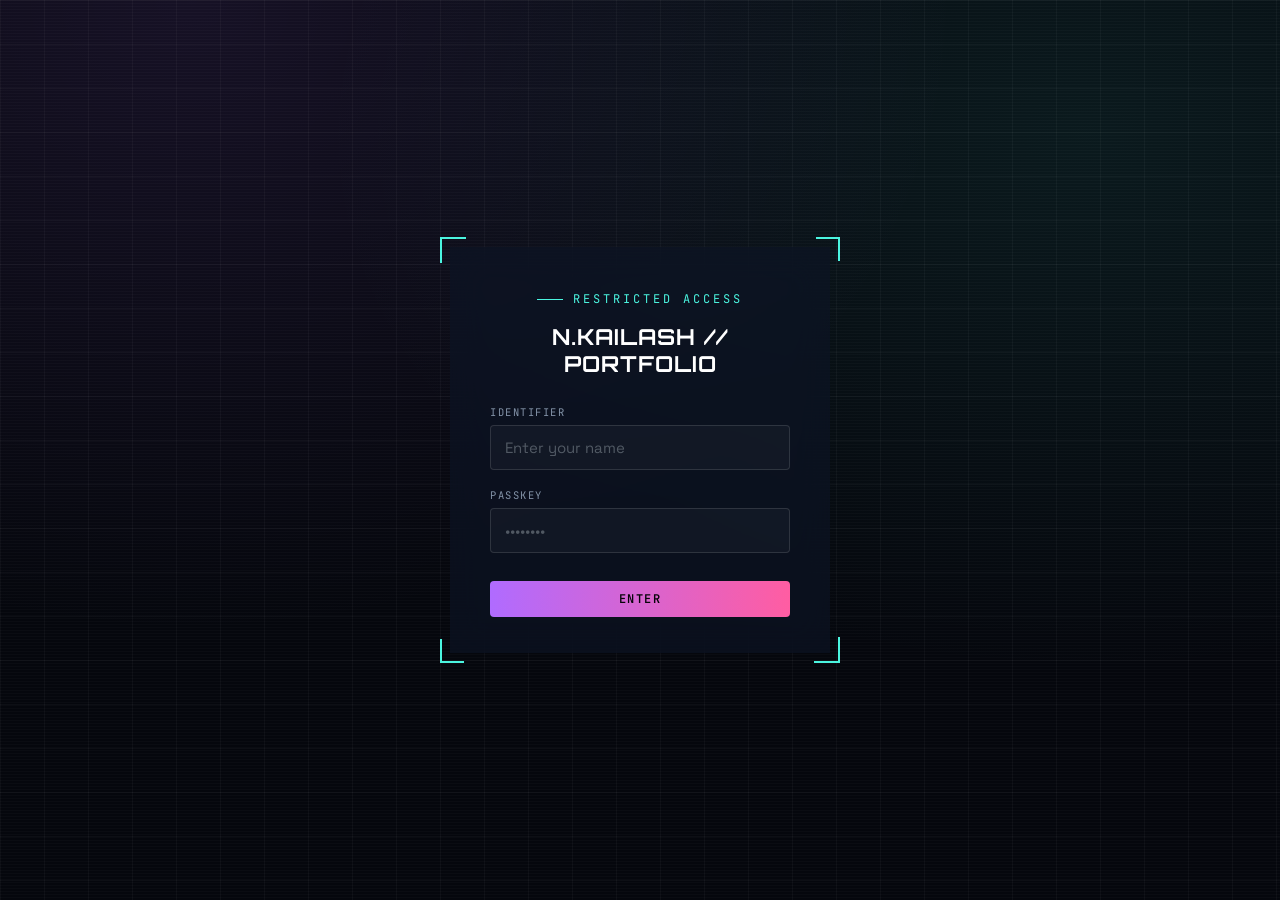
<file: index.html>
<!DOCTYPE html>
<html lang="en">
<head>
<meta charset="UTF-8">
<meta name="viewport" content="width=device-width, initial-scale=1.0">
<title>Access Portfolio — N.KAILASH</title>
<link href="https://fonts.googleapis.com/css2?family=Orbitron:wght@500;700;900&family=Space+Grotesk:wght@400;500;600&family=JetBrains+Mono:wght@400;500&display=swap" rel="stylesheet">
<link rel="icon" type="image/png" href="Elegante Logo _N.K._ en Gradiente.png">
<link rel="stylesheet" href="style.css">
<style>
  body{align-items:center;justify-content:center;min-height:100vh;position:relative;opacity:0;animation:fadeIn 1.1s ease forwards;}
  @keyframes fadeIn{to{opacity:1;}}
  body::after{
    content:"";position:fixed;inset:0;
    background:repeating-linear-gradient(to bottom, rgba(255,255,255,0.025) 0px, rgba(255,255,255,0.025) 1px, transparent 1px, transparent 3px);
    pointer-events:none;z-index:1;
  }
  .particle{position:absolute;border-radius:50%;pointer-events:none;background:radial-gradient(circle, rgba(75,245,224,0.9), transparent 70%);animation:drift 6s linear forwards;}
  @keyframes drift{from{transform:translateY(0);opacity:0.7;}to{transform:translateY(-120px);opacity:0;}}
  .panel{width:380px;position:relative;z-index:2;padding:44px 40px 36px;text-align:center;background:rgba(13,21,38,0.65);backdrop-filter:blur(18px);}
  .panel button{width:100%;margin-top:10px;}
  .error{color:#ff5d7a;font-family:'JetBrains Mono',monospace;font-size:12px;margin-top:14px;display:none;}
</style>
</head>
<body>

<div class="panel hud-frame">
  <span class="c2"></span><span class="c3"></span>
  <div class="eyebrow" style="justify-content:center;">Restricted Access</div>
  <h1 style="font-family:'Orbitron',sans-serif;font-weight:700;font-size:22px;letter-spacing:1px;margin-bottom:28px;color:#fff;">N.KAILASH // PORTFOLIO</h1>

  <div class="field">
    <label for="username">Identifier</label>
    <input type="text" id="username" placeholder="Enter your name">
  </div>
  <div class="field">
    <label for="password">Passkey</label>
    <input type="password" id="password" placeholder="••••••••">
  </div>

  <button class="sign-in-btn" onclick="validateLogin()">Enter</button>
  <p class="error" id="errorMsg">Invalid credentials — try again.</p>
</div>

<script>
  function spawnParticle(){
    const p = document.createElement('div');
    p.className = 'particle';
    const size = 2 + Math.random()*3;
    p.style.width = size + 'px';
    p.style.height = size + 'px';
    p.style.left = Math.random()*window.innerWidth + 'px';
    p.style.top = (window.innerHeight + 10) + 'px';
    document.body.appendChild(p);
    setTimeout(() => p.remove(), 6000);
  }
  setInterval(spawnParticle, 300);

  function validateLogin(){
    const password = document.getElementById('password').value.trim();
    const errorMsg = document.getElementById('errorMsg');
    if (password === "protagonistkanth") {
      window.location.href = "main.html";
    } else {
      errorMsg.style.display = "block";
      setTimeout(() => { errorMsg.style.display = "none"; }, 2000);
    }
  }
  document.getElementById('password').addEventListener('keydown', e => {
    if (e.key === 'Enter') validateLogin();
  });
</script>
</body>
</html>
</file>
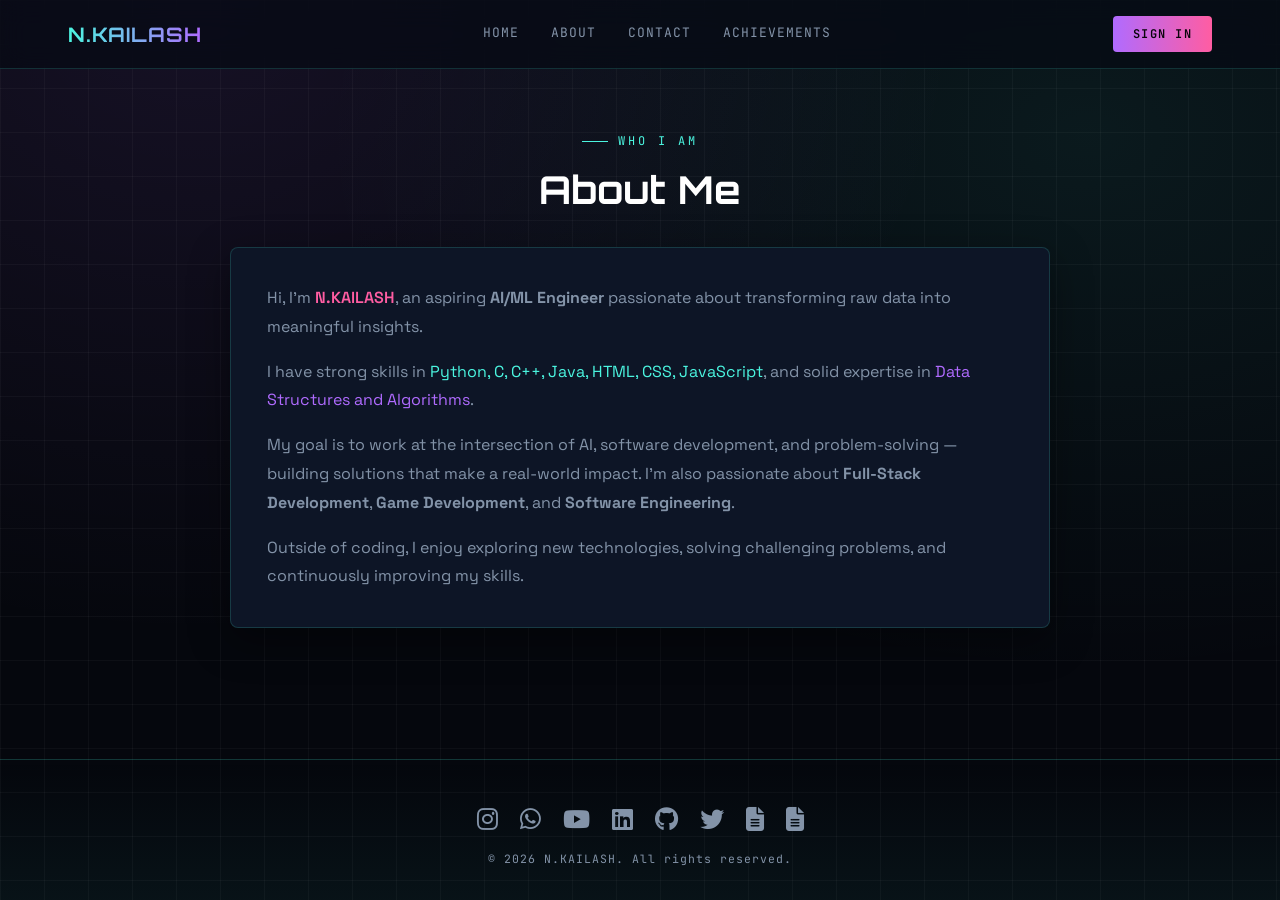
<file: about.html>
<!DOCTYPE html>
<html lang="en">
<head>
<meta charset="UTF-8" />
<meta name="viewport" content="width=device-width, initial-scale=1.0" />
<title>About Me — N.KAILASH</title>
<link rel="stylesheet" href="https://cdnjs.cloudflare.com/ajax/libs/font-awesome/6.5.0/css/all.min.css">
<link rel="icon" type="image/png" href="Elegante Logo _N.K._ en Gradiente.png">
<link href="https://fonts.googleapis.com/css2?family=Orbitron:wght@500;700;900&family=Space+Grotesk:wght@400;500;600;700&family=JetBrains+Mono:wght@400;500&display=swap" rel="stylesheet">
<link rel="stylesheet" href="style.css">
</head>
<body>

<header>
  <div class="nav-wrap">
    <a href="main.html" class="logo">N.KAILASH</a>
    <nav class="links">
      <a href="main.html">Home</a>
      <a href="about.html">About</a>
      <a href="contact.html">Contact</a>
      <a href="achievements.html">Achievements</a>
    </nav>
    <div class="nav-actions">
      <a href="signin.html" class="sign-in-btn">Sign In</a>
    </div>
  </div>
</header>

<main>
  <section class="section">
    <div class="page-heading">
      <div class="eyebrow">Who I am</div>
      <h2>About Me</h2>
    </div>

    <div class="panel-card" style="max-width:820px;margin:0 auto 80px;">
      <p>
        Hi, I'm <span class="accent">N.KAILASH</span>, an aspiring <strong>AI/ML Engineer</strong> passionate about transforming raw data into meaningful insights.
      </p>
      <p>
        I have strong skills in <span class="accent-cyan">Python, C, C++, Java, HTML, CSS, JavaScript</span>, and solid expertise in <span class="accent-violet">Data Structures and Algorithms</span>.
      </p>
      <p>
        My goal is to work at the intersection of AI, software development, and problem-solving — building solutions that make a real-world impact. I'm also passionate about <strong>Full-Stack Development</strong>, <strong>Game Development</strong>, and <strong>Software Engineering</strong>.
      </p>
      <p>
        Outside of coding, I enjoy exploring new technologies, solving challenging problems, and continuously improving my skills.
      </p>
    </div>
  </section>
</main>

<footer class="footer">
  <div class="social-icons">
    <a href="https://www.instagram.com/kailash_.kanth" target="_blank" class="instagram"><i class="fab fa-instagram"></i></a>
    <a href="https://wa.me/918489091701" target="_blank" class="whatsapp"><i class="fab fa-whatsapp"></i></a>
    <a href="https://www.youtube.com" target="_blank" class="youtube"><i class="fab fa-youtube"></i></a>
    <a href="https://www.linkedin.com" target="_blank" class="linkedin"><i class="fab fa-linkedin"></i></a>
    <a href="https://github.com" target="_blank" class="github"><i class="fab fa-github"></i></a>
    <a href="https://twitter.com" target="_blank" class="twitter"><i class="fab fa-twitter"></i></a>
    <a href="KailashResumeSimple.pdf" target="_blank" class="resume"><i class="fas fa-file-alt"></i></a>
    <a href="KailashResume.pdf" target="_blank" class="resume"><i class="fas fa-file-alt"></i></a>
  </div>
  <p>© 2026 N.KAILASH. All rights reserved.</p>
</footer>

</body>
</html>
</file>
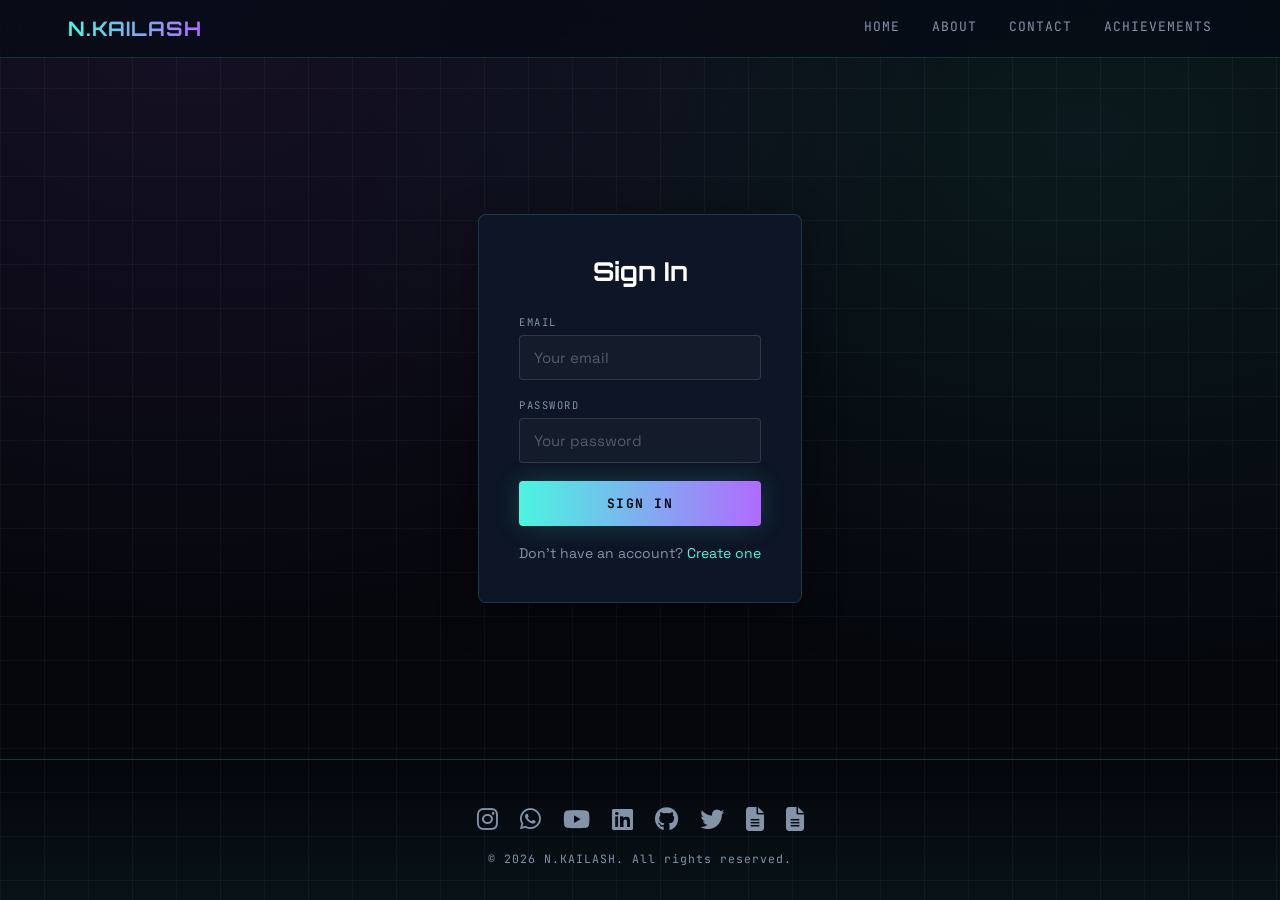
<file: signin.html>
<!DOCTYPE html>
<html lang="en">
<head>
<meta charset="UTF-8" />
<meta name="viewport" content="width=device-width, initial-scale=1.0" />
<title>Sign In — N.KAILASH</title>
<link rel="stylesheet" href="https://cdnjs.cloudflare.com/ajax/libs/font-awesome/6.5.0/css/all.min.css">
<link rel="icon" type="image/png" href="Elegante Logo _N.K._ en Gradiente.png">
<link href="https://fonts.googleapis.com/css2?family=Orbitron:wght@500;700;900&family=Space+Grotesk:wght@400;500;600;700&family=JetBrains+Mono:wght@400;500&display=swap" rel="stylesheet">
<link rel="stylesheet" href="style.css">
<style>
  body{transition:transform .5s ease, opacity .5s ease;}
  body.slide-left{transform:translateX(-6%);opacity:0;}
  main{display:flex;align-items:center;justify-content:center;padding:60px 20px;}
</style>
</head>
<body>

<header>
  <div class="nav-wrap">
    <a href="main.html" class="logo">N.KAILASH</a>
    <nav class="links">
      <a href="main.html">Home</a>
      <a href="about.html">About</a>
      <a href="contact.html">Contact</a>
      <a href="achievements.html">Achievements</a>
    </nav>
  </div>
</header>

<main>
  <section class="form-card">
    <h2>Sign In</h2>
    <form action="#" method="POST">
      <div class="field">
        <label for="email">Email</label>
        <input type="email" id="email" placeholder="Your email" required>
      </div>
      <div class="field">
        <label for="password">Password</label>
        <input type="password" id="password" placeholder="Your password" required>
      </div>
      <button type="submit" class="btn-primary" style="width:100%;">Sign In</button>
    </form>
    <p class="form-footnote">Don't have an account? <a href="signup.html" id="create-account">Create one</a></p>
  </section>
</main>

<footer class="footer">
  <div class="social-icons">
    <a href="https://www.instagram.com/kailash_.kanth" target="_blank" class="instagram"><i class="fab fa-instagram"></i></a>
    <a href="https://wa.me/918489091701" target="_blank" class="whatsapp"><i class="fab fa-whatsapp"></i></a>
    <a href="https://www.youtube.com" target="_blank" class="youtube"><i class="fab fa-youtube"></i></a>
    <a href="https://www.linkedin.com" target="_blank" class="linkedin"><i class="fab fa-linkedin"></i></a>
    <a href="https://github.com" target="_blank" class="github"><i class="fab fa-github"></i></a>
    <a href="https://twitter.com" target="_blank" class="twitter"><i class="fab fa-twitter"></i></a>
    <a href="KailashResumeSimple.pdf" target="_blank" class="resume"><i class="fas fa-file-alt"></i></a>
    <a href="KailashResume.pdf" target="_blank" class="resume"><i class="fas fa-file-alt"></i></a>
  </div>
  <p>© 2026 N.KAILASH. All rights reserved.</p>
</footer>

<script>
  document.getElementById("create-account").addEventListener("click", function(e){
    e.preventDefault();
    document.body.classList.add("slide-left");
    setTimeout(() => { window.location.href = this.href; }, 450);
  });
</script>
</body>
</html>
</file>
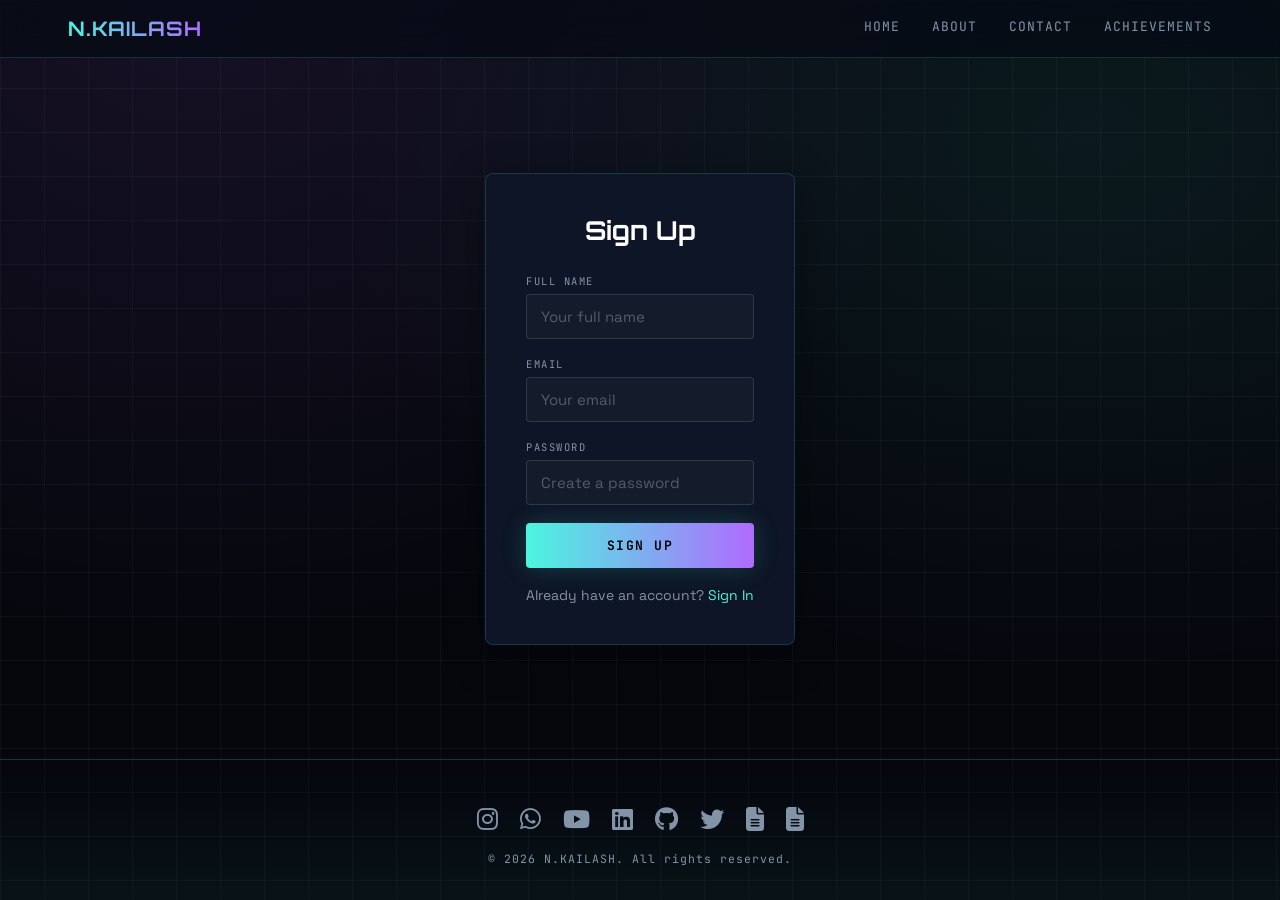
<file: signup.html>
<!DOCTYPE html>
<html lang="en">
<head>
<meta charset="UTF-8" />
<meta name="viewport" content="width=device-width, initial-scale=1.0" />
<title>Sign Up — N.KAILASH</title>
<link rel="stylesheet" href="https://cdnjs.cloudflare.com/ajax/libs/font-awesome/6.5.0/css/all.min.css">
<link rel="icon" type="image/png" href="Elegante Logo _N.K._ en Gradiente.png">
<link href="https://fonts.googleapis.com/css2?family=Orbitron:wght@500;700;900&family=Space+Grotesk:wght@400;500;600;700&family=JetBrains+Mono:wght@400;500&display=swap" rel="stylesheet">
<link rel="stylesheet" href="style.css">
<style>
  body{transition:transform .5s ease, opacity .5s ease;}
  body.slide-left{transform:translateX(-6%);opacity:0;}
  main{display:flex;align-items:center;justify-content:center;padding:60px 20px;}
</style>
</head>
<body>

<header>
  <div class="nav-wrap">
    <a href="main.html" class="logo">N.KAILASH</a>
    <nav class="links">
      <a href="main.html">Home</a>
      <a href="about.html">About</a>
      <a href="contact.html">Contact</a>
      <a href="achievements.html">Achievements</a>
    </nav>
  </div>
</header>

<main>
  <section class="form-card">
    <h2>Sign Up</h2>
    <form action="#" method="POST">
      <div class="field">
        <label for="fullname">Full Name</label>
        <input type="text" id="fullname" placeholder="Your full name" required>
      </div>
      <div class="field">
        <label for="email">Email</label>
        <input type="email" id="email" placeholder="Your email" required>
      </div>
      <div class="field">
        <label for="password">Password</label>
        <input type="password" id="password" placeholder="Create a password" required>
      </div>
      <button type="submit" class="btn-primary" style="width:100%;">Sign Up</button>
    </form>
    <p class="form-footnote">Already have an account? <a href="signin.html" id="go-signin">Sign In</a></p>
  </section>
</main>

<footer class="footer">
  <div class="social-icons">
    <a href="https://www.instagram.com/kailash_.kanth" target="_blank" class="instagram"><i class="fab fa-instagram"></i></a>
    <a href="https://wa.me/918489091701" target="_blank" class="whatsapp"><i class="fab fa-whatsapp"></i></a>
    <a href="https://www.youtube.com" target="_blank" class="youtube"><i class="fab fa-youtube"></i></a>
    <a href="https://www.linkedin.com" target="_blank" class="linkedin"><i class="fab fa-linkedin"></i></a>
    <a href="https://github.com" target="_blank" class="github"><i class="fab fa-github"></i></a>
    <a href="https://twitter.com" target="_blank" class="twitter"><i class="fab fa-twitter"></i></a>
    <a href="KailashResumeSimple.pdf" target="_blank" class="resume"><i class="fas fa-file-alt"></i></a>
    <a href="KailashResume.pdf" target="_blank" class="resume"><i class="fas fa-file-alt"></i></a>
  </div>
  <p>© 2026 N.KAILASH. All rights reserved.</p>
</footer>

<script>
  document.getElementById("go-signin").addEventListener("click", function(e){
    e.preventDefault();
    document.body.classList.add("slide-left");
    setTimeout(() => { window.location.href = this.href; }, 450);
  });
</script>
</body>
</html>
</file>
<file: style.css>
/* ==========================================================================
   N.KAILASH — shared site stylesheet
   Palette: near-black bg, cyan + violet + pink accents, HUD/terminal motif
   ========================================================================== */

:root{
  --bg:#05070d;
  --panel:#0d1526;
  --panel-2:#0b1220;
  --cyan:#4bf5e0;
  --violet:#b06bff;
  --pink:#ff5da2;
  --text:#e6f1f5;
  --muted:#8393a8;
  --border:rgba(75,245,224,0.16);
}

*{margin:0;padding:0;box-sizing:border-box;}
html,body{height:100%;}
body{
  font-family:'Space Grotesk',sans-serif;
  background:
    radial-gradient(ellipse at 15% 0%, rgba(176,107,255,0.10), transparent 50%),
    radial-gradient(ellipse at 85% 15%, rgba(75,245,224,0.08), transparent 50%),
    var(--bg);
  color:var(--text);
  overflow-x:hidden;
  display:flex;flex-direction:column;
}
main{flex:1;}
a{color:inherit;}
img{max-width:100%;}

/* drifting HUD grid backdrop, used site-wide */
body::before{
  content:"";
  position:fixed;inset:0;
  background-image:
    linear-gradient(to right, rgba(255,255,255,0.035) 1px, transparent 1px),
    linear-gradient(to bottom, rgba(255,255,255,0.035) 1px, transparent 1px);
  background-size:44px 44px;
  z-index:-1;
  animation:moveGrid 24s linear infinite;
}
@keyframes moveGrid{from{background-position:0 0;}to{background-position:44px 44px;}}

/* ---------- Nav ---------- */
header{
  position:sticky;top:0;z-index:100;
  background:rgba(6,10,20,0.72);
  backdrop-filter:blur(14px);
  border-bottom:1px solid var(--border);
}
.nav-wrap{
  max-width:1200px;margin:0 auto;padding:16px 28px;
  display:flex;align-items:center;justify-content:space-between;
}
.logo{
  font-family:'Orbitron',sans-serif;font-weight:700;font-size:20px;
  letter-spacing:1px;
  background:linear-gradient(90deg,var(--cyan),var(--violet));
  -webkit-background-clip:text;-webkit-text-fill-color:transparent;
  text-decoration:none;
}
nav.links{display:flex;gap:32px;}
nav.links a{
  font-family:'JetBrains Mono',monospace;
  font-size:13px;letter-spacing:1px;text-transform:uppercase;
  text-decoration:none;color:var(--muted);
  position:relative;transition:color .25s ease;
  padding-bottom:4px;
}
nav.links a::after{
  content:"";position:absolute;left:0;bottom:0;width:0;height:2px;
  background:linear-gradient(90deg,var(--cyan),var(--violet));
  transition:width .3s ease;
}
nav.links a:hover{color:var(--text);}
nav.links a:hover::after{width:100%;}
.nav-actions{display:flex;align-items:center;gap:16px;}
.sign-in-btn{
  font-family:'JetBrains Mono',monospace;
  font-size:12px;letter-spacing:1.5px;text-transform:uppercase;
  padding:10px 20px;border-radius:4px;
  background:linear-gradient(90deg,var(--violet),var(--pink));
  color:#08040b;font-weight:600;text-decoration:none;
  transition:transform .2s ease, box-shadow .2s ease;
  border:none;cursor:pointer;
}
.sign-in-btn:hover{transform:translateY(-1px);box-shadow:0 8px 22px rgba(176,107,255,0.35);}

/* ---------- Shared type + layout helpers ---------- */
.section{max-width:1200px;margin:0 auto;padding:0 28px;}
.eyebrow{
  font-family:'JetBrains Mono',monospace;font-size:12px;letter-spacing:3px;
  color:var(--cyan);text-transform:uppercase;margin-bottom:16px;
  display:flex;align-items:center;gap:10px;
}
.eyebrow::before{content:"";width:26px;height:1px;background:var(--cyan);display:inline-block;}
.page-heading{
  text-align:center;margin:64px 0 34px;
}
.page-heading .eyebrow{justify-content:center;}
.page-heading h2, h2.section-title{
  font-family:'Orbitron',sans-serif;font-size:clamp(1.7rem,3.4vw,2.4rem);font-weight:700;color:#fff;
}
.gradient-heading{
  font-family:'Orbitron',sans-serif;font-weight:900;
  font-size:clamp(2rem,4.2vw,3.1rem);line-height:1.15;
  background:linear-gradient(100deg,#fff 20%,var(--cyan) 55%,var(--violet) 90%);
  -webkit-background-clip:text;-webkit-text-fill-color:transparent;
}

/* HUD corner-bracket frame, the signature motif reused everywhere */
.hud-frame{position:relative;}
.hud-frame::before,.hud-frame::after,
.hud-frame .c2,.hud-frame .c3{
  content:"";position:absolute;width:24px;height:24px;border:2px solid var(--cyan);
}
.hud-frame::before{top:-10px;left:-10px;border-right:none;border-bottom:none;}
.hud-frame::after{bottom:-10px;right:-10px;border-left:none;border-top:none;}
.hud-frame .c2{top:-10px;right:-10px;border-left:none;border-bottom:none;}
.hud-frame .c3{bottom:-10px;left:-10px;border-right:none;border-top:none;}

.cta, .btn-primary{
  display:inline-block;
  font-family:'JetBrains Mono',monospace;font-size:13px;letter-spacing:1.5px;text-transform:uppercase;
  padding:14px 28px;border-radius:4px;text-decoration:none;border:none;cursor:pointer;
  background:linear-gradient(90deg,var(--cyan),var(--violet));
  color:#03060c;font-weight:700;
  box-shadow:0 0 26px rgba(75,245,224,0.18);
  transition:transform .2s ease, box-shadow .2s ease;
}
.cta:hover, .btn-primary:hover{transform:translateY(-1px);box-shadow:0 0 34px rgba(176,107,255,0.32);}

/* ---------- Cards: panels used on About / Achievements / general content ---------- */
.panel-card{
  background:var(--panel);border:1px solid var(--border);border-radius:8px;
  padding:36px;box-shadow:0 12px 40px rgba(0,0,0,0.4);
}
.panel-card p{font-size:16px;line-height:1.8;color:var(--muted);margin-bottom:16px;}
.panel-card p:last-child{margin-bottom:0;}
.panel-card .accent{color:var(--pink);font-weight:600;}
.panel-card .accent-cyan{color:var(--cyan);}
.panel-card .accent-violet{color:var(--violet);}

/* ---------- Flip cards (Thirukkural + Quotes) ---------- */
.flip-card{
  position:relative;overflow:hidden;border-radius:8px;
  background:var(--panel);border:1px solid var(--border);
  min-height:170px;box-shadow:0 12px 40px rgba(0,0,0,0.4);
}
.flip-face{
  position:absolute;inset:0;padding:28px;
  display:grid;align-content:center;justify-items:start;gap:8px;
  transition:opacity .35s ease;
}
.flip-face h3{
  font-family:'JetBrains Mono',monospace;font-size:11px;letter-spacing:2px;
  color:var(--cyan);text-transform:uppercase;
}
.flip-back{opacity:0;}
.flip-back h3{color:var(--violet);}
.flip-back p{color:var(--muted);}
.flip-card:hover .flip-front{opacity:0;}
.flip-card:hover .flip-back{opacity:1;}

/* ---------- Forms (Contact / Sign in / Sign up) ---------- */
.form-card{
  max-width:520px;margin:0 auto;
  background:var(--panel);border:1px solid var(--border);border-radius:8px;
  padding:40px;box-shadow:0 12px 40px rgba(0,0,0,0.4);
}
.form-card h2{
  font-family:'Orbitron',sans-serif;font-size:26px;font-weight:700;color:#fff;
  text-align:center;margin-bottom:28px;
}
.field{text-align:left;margin-bottom:18px;}
.field label{
  display:block;font-family:'JetBrains Mono',monospace;font-size:10.5px;
  letter-spacing:1.5px;color:var(--muted);text-transform:uppercase;margin-bottom:6px;
}
.field input, .field textarea{
  width:100%;padding:12px 14px;
  background:rgba(255,255,255,0.03);border:1px solid rgba(255,255,255,0.12);
  border-radius:4px;color:var(--text);font-family:'Space Grotesk',sans-serif;
  font-size:15px;outline:none;transition:border-color .25s ease, box-shadow .25s ease;
  resize:vertical;
}
.field input:focus, .field textarea:focus{
  border-color:var(--cyan);box-shadow:0 0 0 3px rgba(75,245,224,0.12);
}
.field input::placeholder, .field textarea::placeholder{color:rgba(230,241,245,0.3);}
.form-footnote{text-align:center;color:var(--muted);font-size:14px;margin-top:18px;}
.form-footnote a{color:var(--cyan);text-decoration:none;}
.form-footnote a:hover{text-decoration:underline;}

/* ---------- Footer ---------- */
.footer{
  text-align:center;padding:44px 20px 34px;
  background:linear-gradient(180deg, transparent, rgba(75,245,224,0.05));
  border-top:1px solid var(--border);
}
.social-icons{margin-bottom:16px;display:flex;justify-content:center;gap:22px;flex-wrap:wrap;}
.social-icons a{font-size:1.5rem;color:var(--muted);transition:all .25s ease;}
.social-icons .whatsapp:hover{color:#25D366;text-shadow:0 0 12px #25D366;}
.social-icons .github:hover{color:#fff;text-shadow:0 0 12px #fff;}
.social-icons .instagram:hover{color:#e1306c;text-shadow:0 0 12px #e1306c;}
.social-icons .linkedin:hover{color:#4ea1ff;text-shadow:0 0 12px #4ea1ff;}
.social-icons .twitter:hover{color:#4bf5e0;text-shadow:0 0 12px #4bf5e0;}
.social-icons .youtube:hover{color:#ff5d7a;text-shadow:0 0 12px #ff5d7a;}
.social-icons .resume:hover{color:var(--violet);text-shadow:0 0 12px var(--violet);}
.footer p{font-family:'JetBrains Mono',monospace;font-size:11.5px;color:var(--muted);letter-spacing:1px;}

@media (max-width:860px){
  nav.links{display:none;}
  .page-heading{margin-top:44px;}
}
</file>
